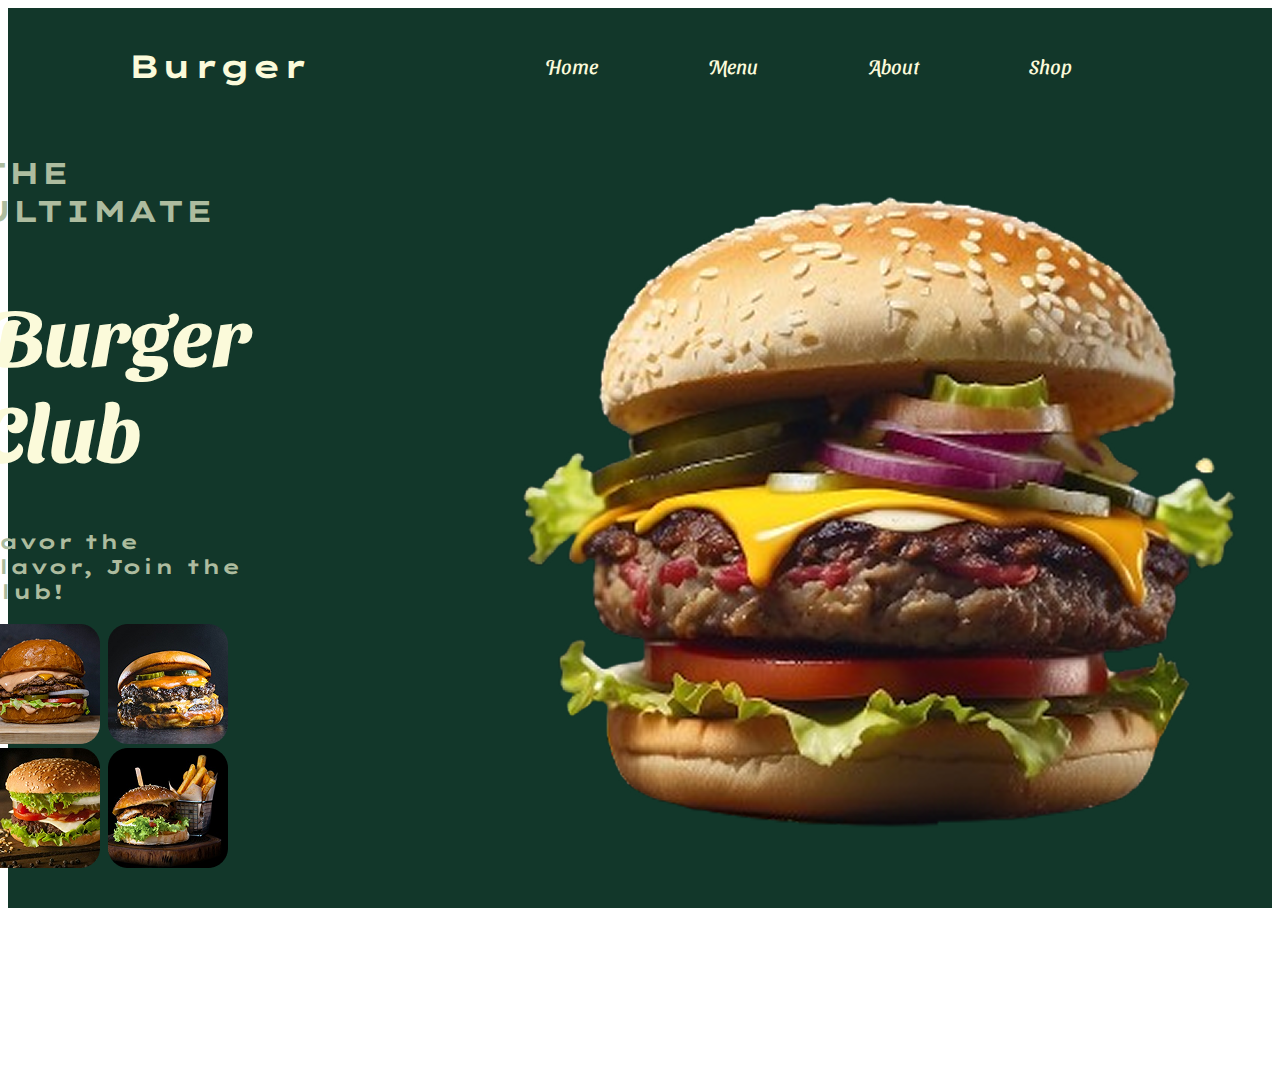
<file: index.html>
<!DOCTYPE html>
<html lang="en">
<head>
    <meta charset="UTF-8">
    <meta name="viewport" content="width=device-width, initial-scale=1.0">
    <link rel="preconnect" href="https://fonts.googleapis.com">
<link rel="preconnect" href="https://fonts.googleapis.com">
<link rel="preconnect" href="https://fonts.gstatic.com" crossorigin>
<link href="https://fonts.googleapis.com/css2?family=Lexend+Zetta:wght@100..900&display=swap" rel="stylesheet">
<link rel="preconnect" href="https://fonts.googleapis.com">
<link rel="preconnect" href="https://fonts.gstatic.com" crossorigin>
<link href="https://fonts.googleapis.com/css2?family=Sansita+Swashed:wght@300..900&display=swap" rel="stylesheet">
<link rel="stylesheet" href="style.css">
    <title>Burger-Club</title>
</head>
<body>
    <header class="header bg-color">
        <nav>
            <h1 class="color">Burger</h1>
            <ul>
                <li><a href="#">Home</a></li>
                <li><a href="menu.html">Menu</a></li>
                <li><a href="#">About</a></li>
                <li><a href="#">Shop</a></li>
            </ul>
        </nav>
        <section class="banner">
            <div class="banner-content">
                <p class="p1">THE ULTIMATE</p>
                <h1>Burger Club </h1>
                <p class="p2">Savor the Flavor, Join the Club!</p>
                <img src="images/Frame 5.png" alt="">
                <img src="images/Frame 6.png" alt="">
                <img src="images/Frame 7.png" alt="">
                <img src="images/Frame 8.png" alt="">
            </div>
            <div class="banner-img">
                <img src="images/Default_burger_cinematic_and_of_different_types_flying_burger_1-removebg-preview 1.png" alt="">
            </div>
        </section>
    </header>
    <main>
    </main>
</body>
</html>
</file>
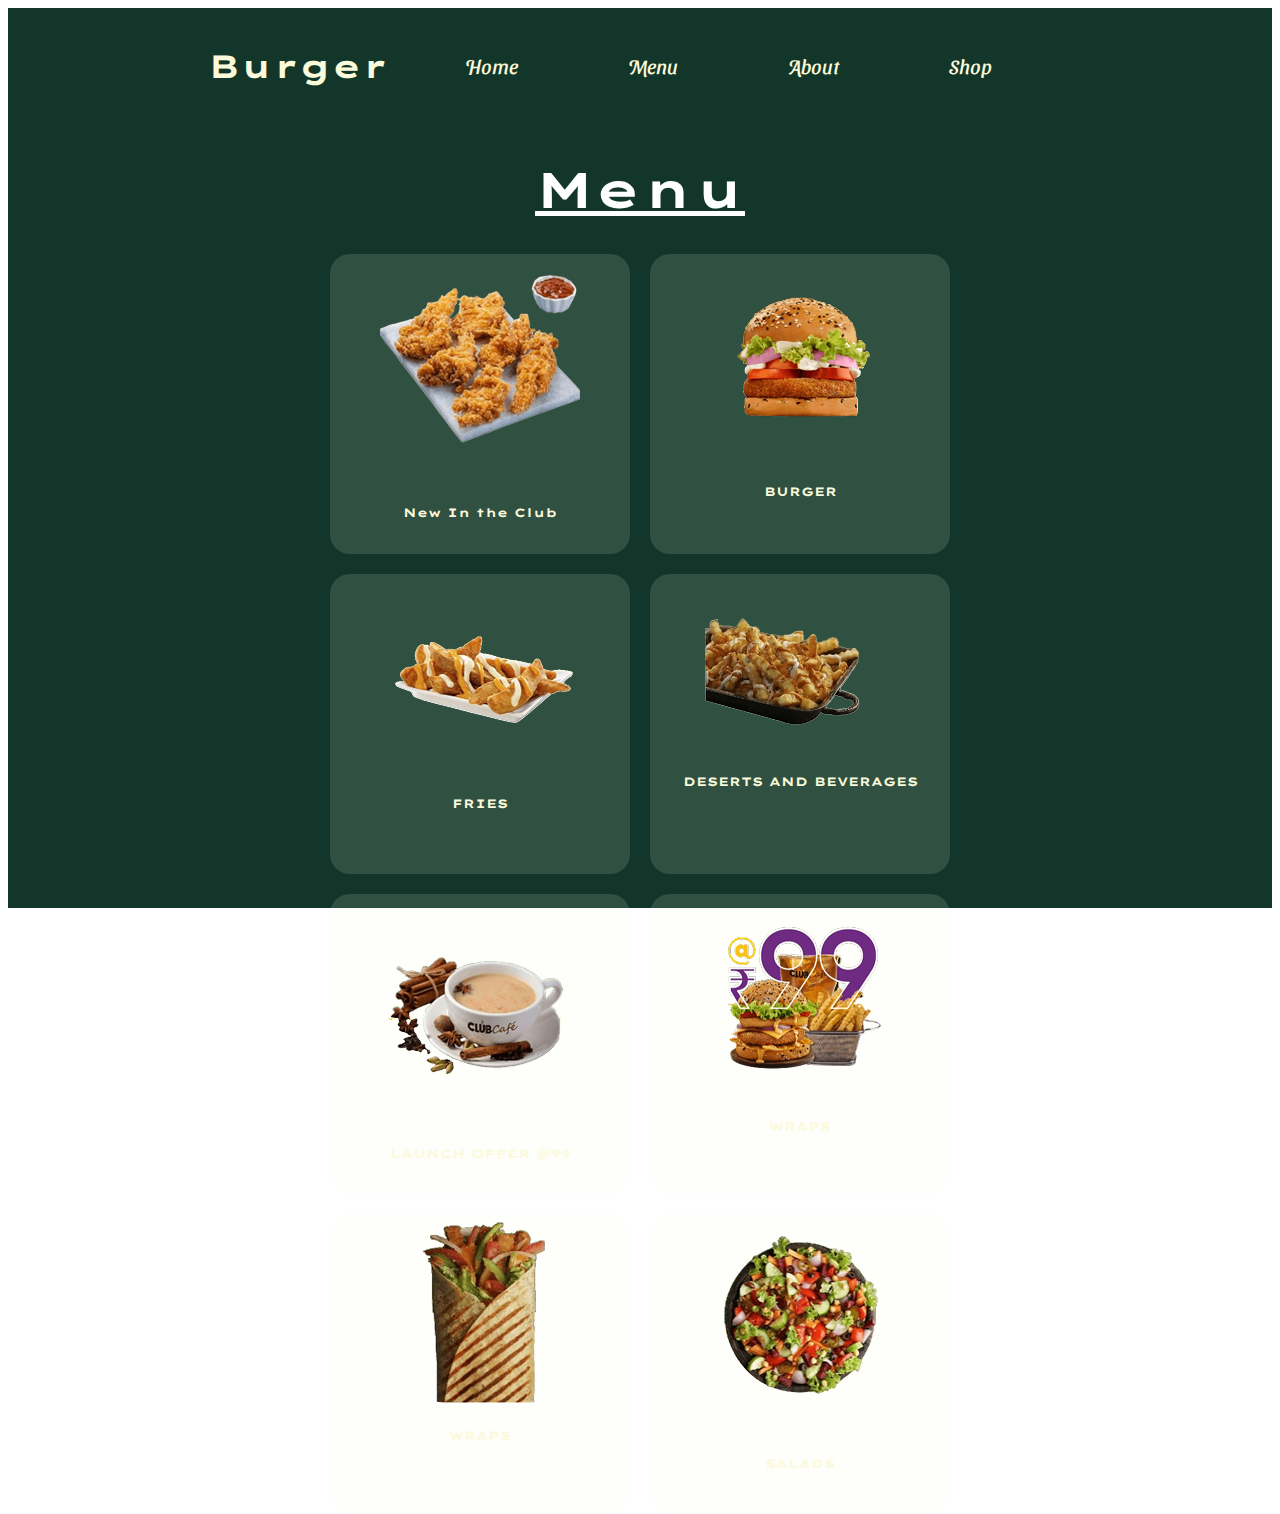
<file: menu.html>
<!DOCTYPE html>
<html lang="en">
  <head>
    <meta charset="UTF-8" />
    <meta name="viewport" content="width=device-width, initial-scale=1.0" />
    <link rel="preconnect" href="https://fonts.googleapis.com" />
    <link rel="preconnect" href="https://fonts.googleapis.com" />
    <link rel="preconnect" href="https://fonts.gstatic.com" crossorigin />
    <link
      href="https://fonts.googleapis.com/css2?family=Lexend+Zetta:wght@100..900&display=swap"
      rel="stylesheet"
    />
    <link rel="preconnect" href="https://fonts.googleapis.com" />
    <link rel="preconnect" href="https://fonts.gstatic.com" crossorigin />
    <link
      href="https://fonts.googleapis.com/css2?family=Sansita+Swashed:wght@300..900&display=swap"
      rel="stylesheet"
    />
    <link rel="stylesheet" href="menu.css" />
    <title>Menu</title>
  </head>
  <body>
    <header class="header bg-color">
      <nav>
        <h1 class="color">Burger</h1>
        <ul>
          <li><a href="index.html">Home</a></li>
          <li><a href="#">Menu</a></li>
          <li><a href="#">About</a></li>
          <li><a href="#">Shop</a></li>
        </ul>
      </nav>
      <section class="banner">
          <h1>Menu</h1>
        <div class="menu-card">
          <div class="card-content">
            <img src="images/img1.png" alt="" />
            <p>New In the Club</p>
          </div>
          <div class="card-content">
            <img src="images/img2.png" alt="" />
            <p>BURGER</p>
          </div>
          <div class="card-content">
            <img src="images/img3.png" alt="" />
            <p>FRIES</p>
          </div>
          <div class="card-content">
            <img src="images/img4.png" alt="" />
            <p>DESERTS AND BEVERAGES</p>
          </div>
          <div class="card-content">
            <img src="images/img5.png" alt="" />
            <p>LAUNCH OFFER @99</p>
          </div>
          <div class="card-content">
            <img src="images/img6.png" alt="" />
            <p>WRAPS</p>
          </div>
          <div class="card-content">
            <img src="images/img7.png" alt="" />
            <p>WRAPS</p>
          </div>
          <div class="card-content">
            <img src="images/img8.png" alt="" />
            <p>SALADS</p>
          </div>
        </div>
      </section>
    </header>
  </body>
</html>
</file>
<file: style.css>
body {
  font-family: "Lexend Zetta", sans-serif;
  font-optical-sizing: auto;
  font-weight: weight;
  font-style: normal;
}

/* Shared Colors */

.color {
  color: #fbfada;
}

.bg-color {
  background-color: rgb(18, 55, 42);
}

/* Header Style */
.header {
  width: 100%;
  height: 100vh;
}

/* Nav style */

section h1 {
  font-size: 50px;
  font-weight: bold;
  position: relative;
  z-index: 10;
}

nav {
  display: flex;
  align-items: center;
  justify-content: space-between;
  padding: 0 120px;
  position: relative;
  z-index: 10;
}

nav ul {
  display: flex;
  align-items: center;
  list-style: none;
}

nav ul li {
  margin: 30px;
}

nav ul li a {
  font-family: "Sansita Swashed", system-ui;
  text-decoration: none;
  font-size: 20px;
  margin-right: 50px;
  color: #fbfada;
  cursor: pointer;
}

.banner {
  display: flex;
  align-items: center;
  justify-content: center;
}

.banner .banner-content {
  margin-bottom: 200px;
}

.banner-content .p1 {
  font-weight: bold;
  color: #adbc9f;
  font-size: 30px;
}

.banner-content h1 {
  font-family: "Sansita Swashed", system-ui;
  font-weight: bold;
  color: #fbfada;
  font-size: 80px;
}

.banner-content .p2 {
  font-weight: bold;
  color: #adbc9f;
  font-size: 20px;
}

.banner .banner-img {
  position: relative;
  bottom: 70px;
}
</file>
<file: menu.css>
body{
  font-family: "Lexend Zetta", sans-serif;
  font-optical-sizing: auto;
  font-weight: weight;
  font-style: normal;
}





/* Shared Colors */

.color{
    color: #FBFADA;

}

.bg-color{
    background-color: rgb(18, 55, 42);

}

/* Header Style */
.header{
    width: 100%;
    height: 100vh;
}





section h1{
    font-size: 50px;
    font-weight: bold;
}

nav{
    display: flex;
    align-items: center;
    justify-content: space-between;
    margin: 0 200px;
}

nav ul{
    display: flex;
    align-items: center;
    list-style: none;
}

nav ul li{
    margin: 30px;
}

nav ul li a {
    font-family: "Sansita Swashed", system-ui;
    text-decoration: none;
    font-size: 20px;
    margin-right: 50px;
    color: #FBFADA;
}

.banner h1{
    text-align: center;
    font-weight: bold;
    color: #FFFFFF;
    font-size: 50px;
    text-decoration: underline;
}

.banner .menu-card{
    display: flex;
    flex-wrap: wrap;
    justify-content: center;
    margin: 0 220px;
    gap: 20px;
}

.banner .card-content{
    background-color: #fbfada22;
    border-radius: 20px;
    width: 300px;
    height: 300px;
    text-align: center;
    display: block;
    justify-content: center;
    align-items: center;
}

.banner .card-content p{
    font-size: 12px;
    font-weight: bold;
    color: #FBFADA;
    text-align: center;
}
</file>
